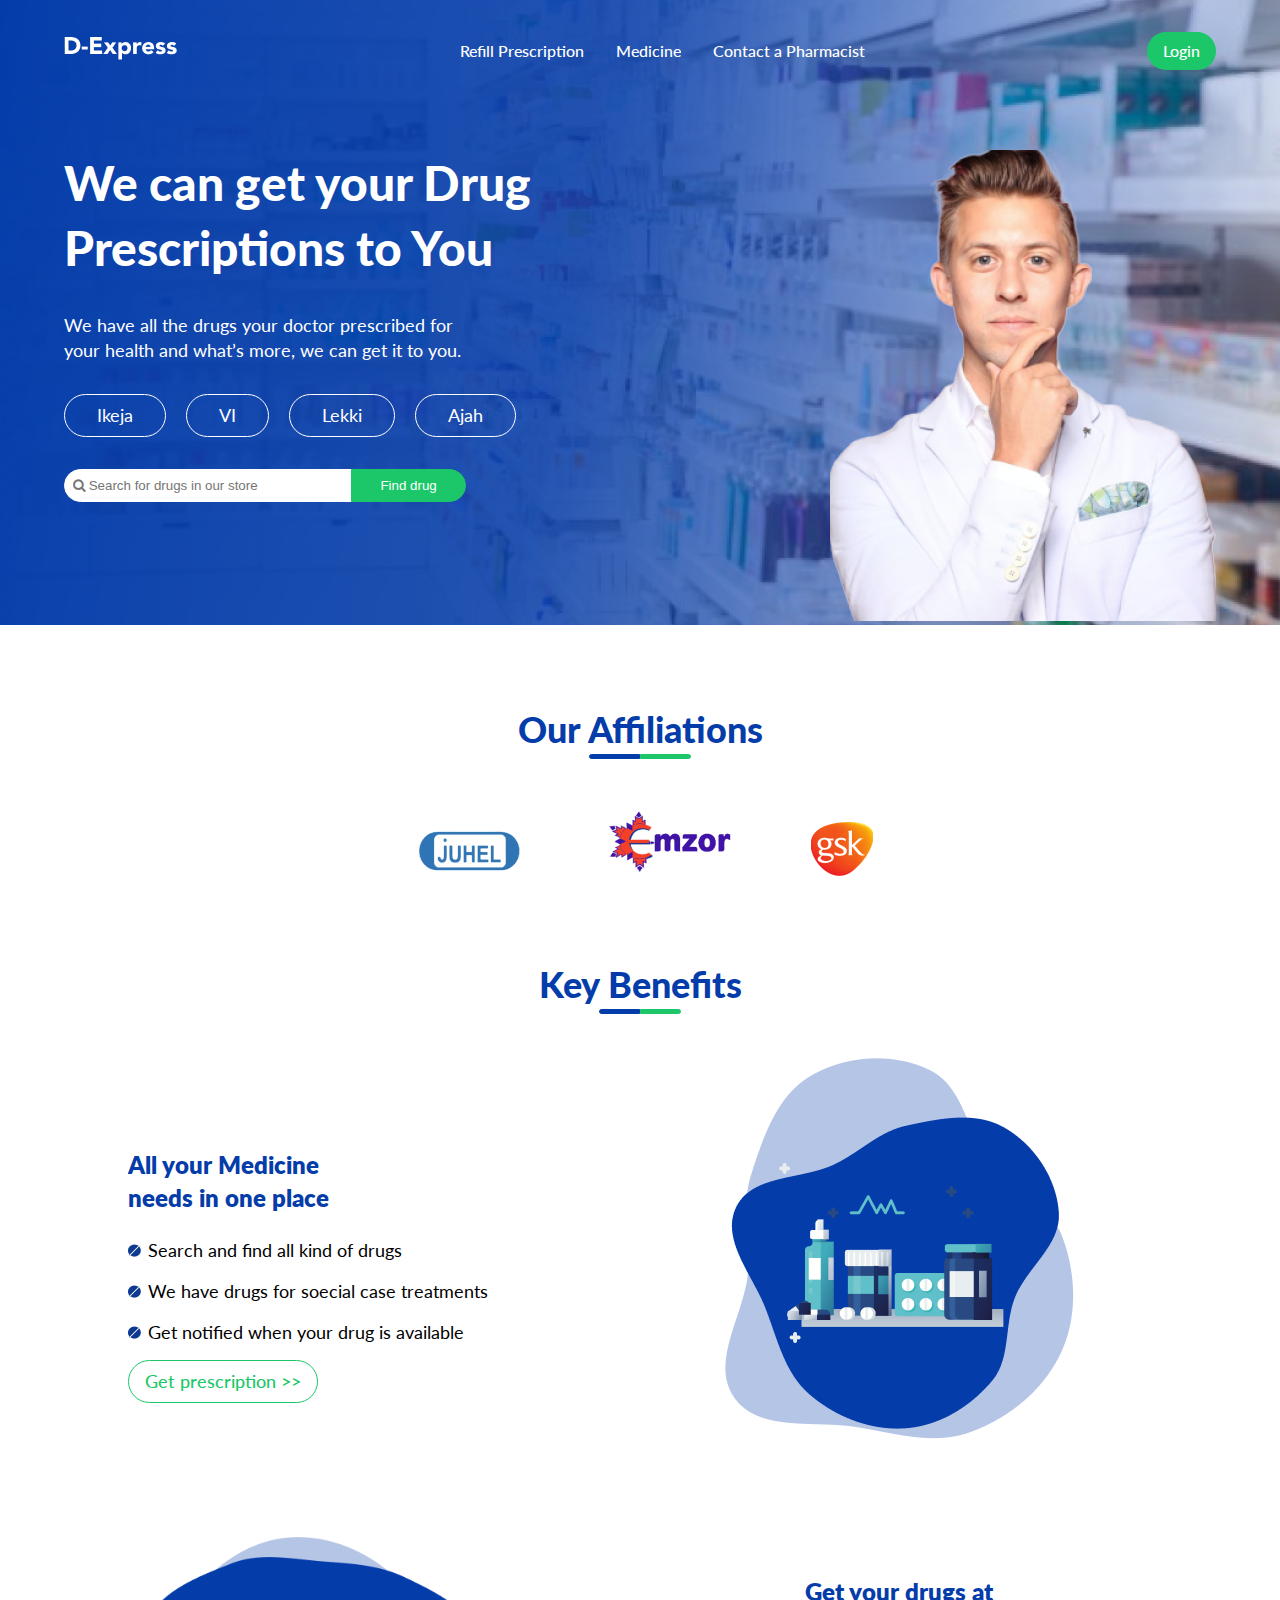
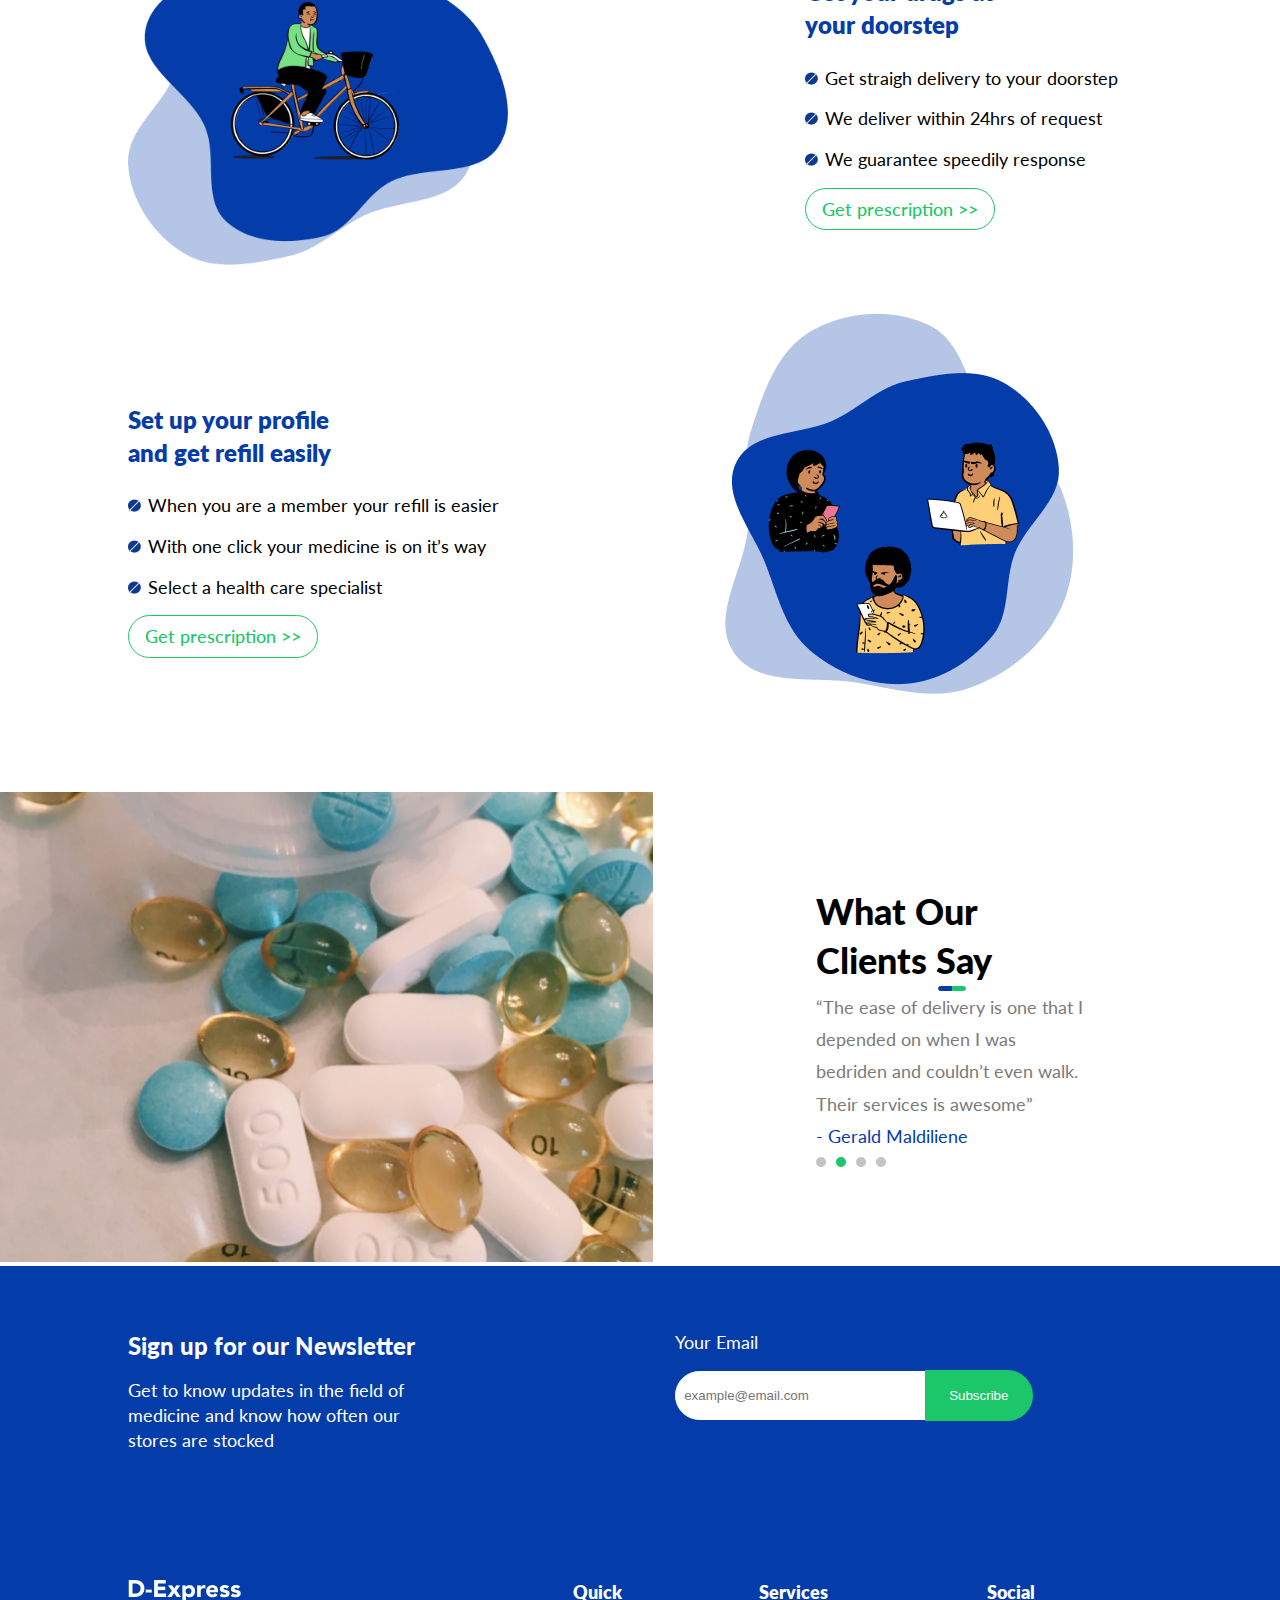
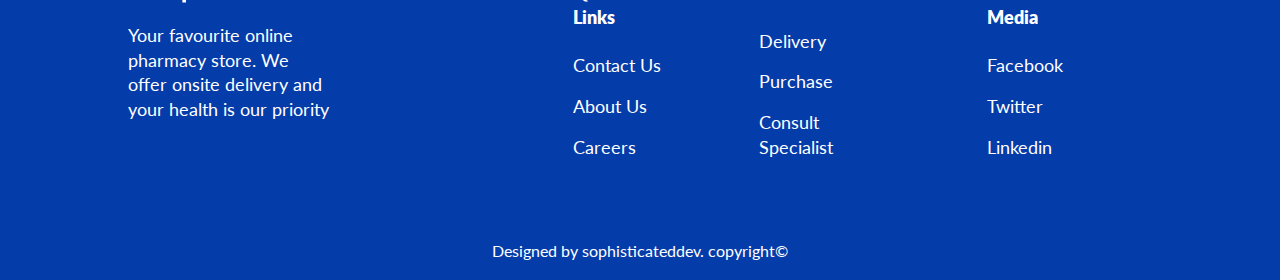
<file: index.html>
<!DOCTYPE html>
<html lang="en">
  <head>
    <meta charset="UTF-8" />
    <meta name="viewport" content="width=device-width, initial-scale=1.0" />
    <title>D-EXPRESS</title>
    <link rel="stylesheet" href="style.css" />
    <link
      rel="stylesheet"
      href="https://cdnjs.cloudflare.com/ajax/libs/font-awesome/6.7.2/css/all.min.css"
      integrity="sha512-Evv84Mr4kqVGRNSgIGL/F/aIDqQb7xQ2vcrdIwxfjThSH8CSR7PBEakCr51Ck+w+/U6swU2Im1vVX0SVk9ABhg=="
      crossorigin="anonymous"
      referrerpolicy="no-referrer"
    />
    <link
      href="https://fonts.googleapis.com/css2?family=Lato:ital,wght@0,100;0,300;0,400;0,700;0,900;1,100;1,300;1,400;1,700;1,900&display=swap"
      rel="stylesheet"
    />
    <link
      href="https://cdnjs.cloudflare.com/ajax/libs/font-awesome/4.7.0/css/font-awesome.min.css"
      rel="stylesheet"
    />
  </head>
  <body>
    <div class="container">
      <div class="headerhero">
        <header>
          <div class="logo">
            <img src="Images/Logo.png" alt="Logo" />
          </div>
          <nav>
            <li><a href="/index.html">Refill Prescription</a></li>
            <li><a href="/medicine.html">Medicine</a></li>
            <li><a href="/contact.html" >Contact a Pharmacist</a></li>
          </nav>
          <div class="btn">
            <button>Login</button>
          </div>
        </header>
        <div class="hero">
          <div class="textside">
            <h2>We can get your Drug Prescriptions to You</h2>
            <p>
              We have all the drugs your doctor prescribed for your health and
              what’s more, we can get it to you.
            </p>
            <div class="herobtn">
              <button>Ikeja</button>
              <button>VI</button>
              <button>Lekki</button>
              <button>Ajah</button>
            </div>
            <div class="heroinput">
              <input
                type="text"
                placeholder="&#xF002; Search for drugs in our store"
                style="font-family: Arial, FontAwesome"
              />
              <button>Find drug</button>
            </div>
          </div>
          <div class="imageside">
            <img src="/Images/pharmacist.png" alt="pharmacist" />
          </div>
        </div>
      </div>

    <div class="affiliations">
      <div class="topaffiliate">
        <h2>Our Affiliations</h2>
        <div class="affiliateLines">
          <hr class="line1" />
          <hr class="line2" />
        </div>
      </div>
      <div class="affiliate">
        <img src="/Images/juhel.png" alt="juhel" />
        <img src="/Images/mzor.png" alt="mzor" />
        <img src="/Images/gsk.png" alt="gsk" />
      </div>
    </div>

    <div class="keybenefits">
      <div class="topbenefit">
        <h2>Key Benefits</h2>
        <div class="keybenefitLines">
          <hr class="line1" />
          <hr class="line2" />
        </div>
    </div>
        <div class="medicine">
          <div class="medicinetext">
            <h4>All your Medicine needs in one place</h4>
            <ul>
              <li>Search and find all kind of drugs</li>
              <li>We have drugs for soecial case treatments</li>
              <li>Get notified when your drug is available</li>
            </ul>
            <button class="medicineBtn">Get prescription >></button>
          </div>
          <div class="medicineimage">
            <img src="/Images/medicine.png" alt="medicine" />
          </div>
        </div>
        <div class="doorstep">
          <div class="doorstepimg">
            <img src="/Images/doorstep.png" alt="doorstep" />
          </div>
          <div class="doorsteptext">
            <h4>Get your drugs at your doorstep</h4>
            <ul>
              <li>Get straigh delivery to your doorstep</li>
              <li>We deliver within 24hrs of request</li>
              <li>We guarantee speedily response</li>
              <button class="doorstepbtn">Get prescription >></button>
            </ul>
          </div>
        </div>
    </div>

        <div class="profile">
          <div class="profiletext">
            <h4>Set up your profile and get refill easily</h4>
            <ul>
              <li>When you are a member your refill is easier</li>
              <li>With one click your medicine is on it’s way</li>
              <li>Select a health care specialist</li>
            </ul>
            <button class="profilebtn">Get prescription >></button>
          </div>
          <div class="profileimg">
            <img src="/Images/profile.png" alt="profile" />
          </div>
        </div>

      <div class="client">
            <div class="clientImage">
                <img src="/Images/client.png" alt="Client">
            </div>
            <div class="clientText">
                <div class="topaffiliate">
                    <h2>What Our Clients Say</h2>
                    <div class="affiliateLines">
                      <hr class="line1" />
                      <hr class="line2" />
                    </div>
                  </div>
                  <div class="clientParagraph">
                    <p>“The ease of delivery is one that I depended on when I was bedriden and couldn’t even walk. Their services is awesome”</p>
                    <h5>- Gerald Maldiliene</h5>
                    <img src="/Images/dots.png" alt="dots">
                  </div>
            </div>
      </div>


      <footer>
            <div class="footerWrap">
            <div class="newsletter">
                <div class="signUp">
                    <h3>Sign up for our Newsletter</h3>
                    <p>Get to know updates in the field of medicine and know how often our stores are stocked</p>
                </div>
                <div class="email">
                    <label for="email">Your Email</label><br>
                    <input type="email" name="Email" placeholder="example@email.com">
                    <button>Subscribe</button>
                </div>
            </div>
            <div class="footLinks">
                <div class="footLeft">
                    <img src="/Images/Logo.png" alt="Logo">
                    <p>Your favourite online pharmacy store. We offer onsite delivery and your health is our priority</p>
                </div>
                <div class="footRight">
                    <div class="quickLinks">
                        <h5>Quick Links</h5>
                        <p>Contact Us</p>
                        <p>About Us</p>
                        <p>Careers</p>
                    </div>
                    <div class="quickLinks">
                        <h5>Services</h5>
                        <p>Delivery</p>
                        <p>Purchase</p>
                        <p>Consult Specialist</p>
                    </div>
                    <div class="quickLinks">
                        <h5>Social Media</h5>
                        <p>Facebook</p>
                        <p>Twitter</p>
                        <p>Linkedin</p>
                    </div>
                </div>
            </div>
            <p class="copyright">Designed by sophisticateddev. copyright©</p>
          </div>
      </footer>
    </div>
  </body>
</html>
</file>
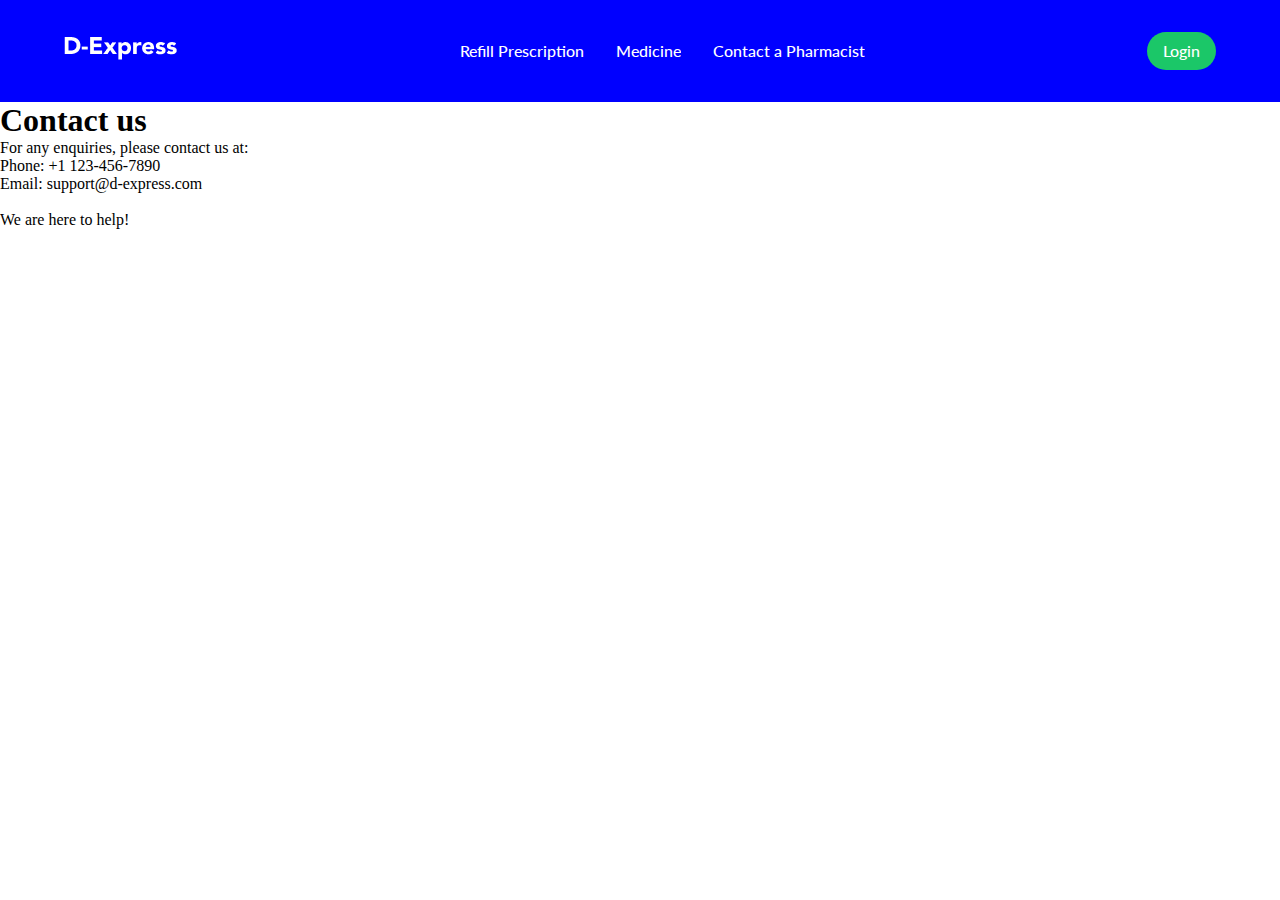
<file: contact.html>
<!DOCTYPE html>
<html lang="en">
<head>
    <meta charset="UTF-8">
    <meta name="viewport" content="width=device-width, initial-scale=1.0">
    <title>D-Express</title>
    <link rel="stylesheet" href="contact.css">
</head>
<body>
    <div class="container">
        <header>
            <div class="logo">
              <img src="Images/Logo.png" alt="Logo" />
            </div>
            <nav>
              <li><a href="/index.html">Refill Prescription</a></li>
              <li><a href="/medicine.html">Medicine</a></li>
              <li><a href="/contact.html" >Contact a Pharmacist</a></li>
            </nav>
            <div class="btn">
              <button>Login</button>
            </div>
          </header>
  
          <div class="contact">
            <h1>Contact us</h1>
            <p> For any enquiries, please contact us at: <br>
            Phone: +1 123-456-7890 <br>
            Email: support@d-express.com<br>
            <br>
            We are here to help!
            </p>
          </div>
    </div>
</body>
</html>
</file>
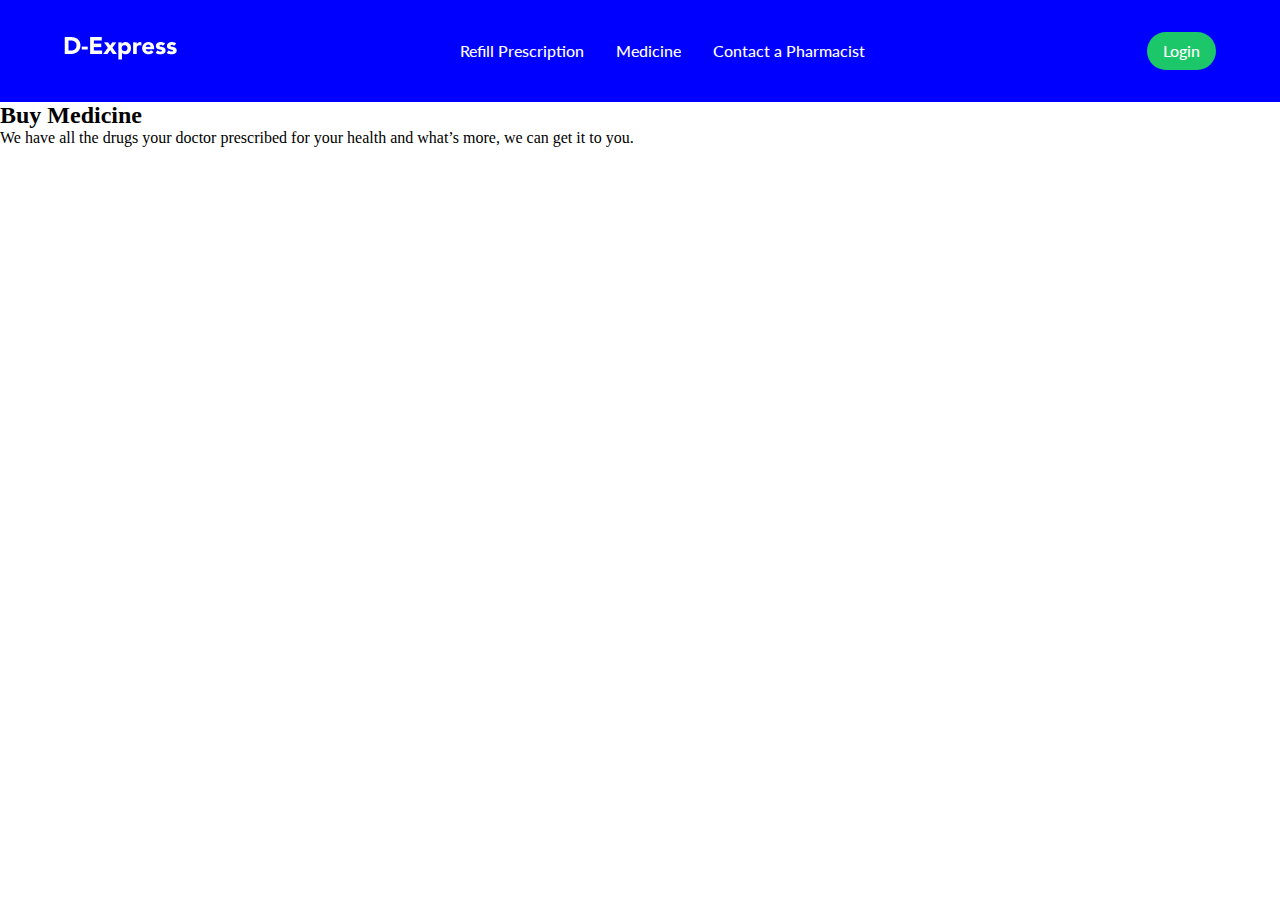
<file: medicine.html>
<!DOCTYPE html>
<html lang="en">
<head>
    <meta charset="UTF-8">
    <meta name="viewport" content="width=device-width, initial-scale=1.0">
    <title>D-Express</title>
    <link rel="stylesheet" href="medicine.css">
</head>
<body>
    <div class="container">
        <header>
            <div class="logo">
              <img src="Images/Logo.png" alt="Logo" />
            </div>
            <nav>
              <li><a href="/index.html">Refill Prescription</a></li>
              <li><a href="/medicine.html">Medicine</a></li>
              <li><a href="/contact.html" >Contact a Pharmacist</a></li>
            </nav>
            <div class="btn">
              <button>Login</button>
            </div>
          </header>

          <div class="medicine">
          <h2>Buy Medicine</h2>
          <p>
            We have all the drugs your doctor prescribed for your health and
            what’s more, we can get it to you.
          </p>
        </div>
    </div>
</body>
</html>
</file>
<file: style.css>
@import url("https://fonts.googleapis.com/css2?family=Lato:ital,wght@0,100;0,300;0,400;0,700;0,900;1,100;1,300;1,400;1,700;1,900&display=swap");

* {
  margin: 0;
  padding: 0;
  box-sizing: border-box;
  overflow-x: hidden;
}

.headerhero {
  background-image: url(/Images/Hero\ back.png);
  background-repeat: no-repeat;
  background-size: cover;
}

header {
  display: flex;
  justify-content: space-between;
  width: 90%;
  margin: auto;
  padding-top: 2rem;
  padding-bottom: 5rem;
  align-items: center;
}

nav {
  display: flex;
  gap: 2rem;
}

nav li {
  color: white;
  font-family: Lato;
  font-size: 16px;
  font-weight: 500;
  line-height: 21.86px;
  list-style-type: none;
  text-decoration: none;
}
a{
  text-decoration: none;
  color: #ffffff;
}

.btn button {
  background: #1bc768;
  font-family: Lato;
  font-size: 16px;
  font-weight: 500;
  line-height: 21.86px;
  border: none;
  border-radius: 50px;
  padding: 0.5rem 1rem;
  color: white;
  cursor: pointer;
}

.btn button:hover {
  background-color: white;
  color: #1bc768;
}

.hero {
  display: flex;
  justify-content: space-between;
  width: 90%;
  margin: auto;
}

.textside {
  width: 50%;
}

.textside h2 {
  font-family: Lato;
  font-size: 48px;
  font-weight: 900;
  line-height: 65.57px;
  color: white;
}

.textside p {
  font-family: Lato;
  font-size: 18px;
  font-weight: 400;
  line-height: 24.59px;
  color: white;
  width: 69%;
  padding: 2rem 0;
}

.heroinput input {
  width: 50%;
  padding: 0.5rem;
  border-radius: 50px 0 0 50px;
  border: 1px solid white;
}

.imageside img {
  width: 100%;
}

.herobtn {
  width: 100%;
}

.heroinput button {
  width: 20%;
  padding: 0.5rem;
  background-color: #1bc768;
  color: white;
  border: 1px solid #1bc768;
  margin-left: -5px;
  cursor: pointer;
  border-radius: 0 50px 50px 0;
  margin-top: 2rem;
}

.herobtn button {
  font-family: Lato;
  font-size: 18px;
  font-weight: 400;
  line-height: 24.59px;
  background: none;
  border: 1px solid white;
  padding: 0.5rem 2rem;
  cursor: pointer;
  color: white;
  margin-right: 1rem;
  border-radius: 50px;
}

.herobtn button:hover {
  background: white;
  color: #043caa;
}

.affiliations {
  width: 80%;
  margin: auto;
  text-align: center;
  margin-top: 5rem;
}

.topaffiliate h2 {
  font-family: Lato;
  font-size: 36px;
  font-weight: 900;
  line-height: 49.18px;
  color: #043caa;
}

.affiliateLines {
  display: flex;
  justify-content: center;
  /* padding-top: 1rem; */
  width: 50%;
  margin: auto;
}

.line1 {
  width: 10%;
  height: 5px;
  background-color: #043caa;
  border: 1px solid #043caa;
  border-radius: 50px 0 0 50px;
}
.line2 {
  width: 10%;
  height: 5px;
  background-color: #1bc768;
  border: 1px solid #1bc768;
  border-radius: 0 50px 50px 0;
}

.affiliate {
  margin-top: 3rem;
  align-items: center;
}

.affiliate img {
  margin-right: 2rem;
  margin-left: 2rem;
}

.keybenefits {
  width: 80%;
  margin: auto;
  margin-top: 5rem;
}

.keybenefits h2 {
  font-family: Lato;
  font-size: 36px;
  font-weight: 900;
  line-height: 49.18px;
  color: #043caa;
  text-align: center;
}

.keybenefitLines {
  display: flex;
  justify-content: center;
  /* padding-top: 1rem; */
  width: 40%;
  margin: auto;
}
.medicine {
  display: flex;
  justify-content: space-between;
  align-items: center;
}

.medicinetext h4 {
  font-family: Lato;
  font-size: 24px;
  font-weight: 800;
  line-height: 32.78px;
  color: #043caa;
  padding-bottom: 1.5rem;
  width: 60%;
}

.medicinetext ul {
  list-style: image url(/Images/Exclude.png);
  list-style-position: inside;
}

.medicinetext li {
  padding-bottom: 1rem;
  font-family: Lato;
  font-size: 18px;
  font-weight: 400;
  line-height: 24.59px;
  color: black;
}

.medicinetext button {
  background: none;
  color: #1bc768;
  border: 1px solid;
  font-family: Lato;
  font-size: 18px;
  font-weight: 500;
  line-height: 24.59px;
  padding: 0.5rem 1rem;
  border-radius: 50px;
  cursor: pointer;
}

.doorstep {
  display: flex;
  justify-content: space-between;
  align-items: center;
}

.doorsteptext h4 {
  font-family: Lato;
  font-size: 24px;
  font-weight: 800;
  line-height: 32.78px;
  color: #043caa;
  padding-bottom: 1.5rem;
  width: 60%;
}

.doorsteptext ul {
  list-style: image url(/Images/Exclude.png);
  list-style-position: inside;
}

.doorsteptext li {
  padding-bottom: 1rem;
  font-family: Lato;
  font-size: 18px;
  font-weight: 400;
  line-height: 24.59px;
  color: black;
}

.doorsteptext button {
  background: none;
  color: #1bc768;
  border: 1px solid;
  font-family: Lato;
  font-size: 18px;
  font-weight: 500;
  line-height: 24.59px;
  padding: 0.5rem 1rem;
  border-radius: 50px;
  cursor: pointer;
}

.profile {
  display: flex;
  justify-content: space-between;
  align-items: center;
  width: 80%;
  margin: auto;
}

.profiletext h4 {
  font-family: Lato;
  font-size: 24px;
  font-weight: 800;
  line-height: 32.78px;
  color: #043caa;
  padding-bottom: 1.5rem;
  width: 60%;
}

.profiletext ul {
  list-style: image url(/Images/Exclude.png);
  list-style-position: inside;
}

.profiletext li {
  padding-bottom: 1rem;
  font-family: Lato;
  font-size: 18px;
  font-weight: 400;
  line-height: 24.59px;
  color: black;
}

.profiletext button {
  background: none;
  color: #1bc768;
  border: 1px solid;
  font-family: Lato;
  font-size: 18px;
  font-weight: 500;
  line-height: 24.59px;
  padding: 0.5rem 1rem;
  border-radius: 50px;
  cursor: pointer;
}

.client {
  display: flex;
  align-items: center;
  width: 85%;
  justify-content: space-between;
}

.clientImage {
  width: 60%;
}

.clientImage img {
  width: 100%;
}
.medicineimage img {
  width: 100%;
}
.doorstepimg img {
  width: 100%;
}
.profileimg img {
  width: 100%;
}

.clientText {
  width: 25%;
}

.clientText p {
  font-family: Lato;
  font-size: 18px;
  font-weight: 400;
  line-height: 32.4px;
  color: #7a7a7a;
}

.clientText h5 {
  font-family: Lato;
  font-size: 18px;
  font-weight: 400;
  line-height: 32.4px;
  color: #043caa;
}
.clientText h2{
  color: #000000;
}

footer {
  background-color: #043caa;
  padding: 4rem 0 1rem;
}

.footerWrap{
  width: 80%;
  margin: auto;
}

.newsletter {
  display: flex;
  margin-bottom: 8rem;
  gap: 15rem;
}

.signUp{
  width: 30%;
}

.email{
  width: 35%;
}

.signUp h3 {
  font-family: Lato;
  font-size: 24px;
  font-weight: 900;
  line-height: 32.78px;
  color: #ffffff;
  padding-bottom: 1rem;
}

.signUp p {
  font-family: Lato;
  color: #ffffff;
  font-size: 18px;
  font-weight: 400;
  line-height: 24.59px;
}

.email label {
  font-family: Lato;
  color: #ffffff;
  font-size: 18px;
  font-weight: 400;
  line-height: 24.59px;
}

.email input {
  width: 70%;
  padding: 1rem 0.5rem;
  border-radius: 50px 0 0 50px;
  border: 1px solid white;
}

.email button {
  width: 30%;
  padding: 1rem 0.5rem;
  background-color: #1bc768;
  color: white;
  border: 2px solid #1bc768;
  margin-left: -5px;
  cursor: pointer;
  border-radius: 0 50px 50px 0;
  margin-top: 1rem;
}

.footLinks {
  display: flex;
  gap: 15rem;
}

.footRight {
  width: 50%;
  display: flex;
  gap: 6rem;
}

.footLeft p {
  font-family: Lato;
  font-size: 18px;
  font-weight: 400;
  line-height: 24.59px;
  color: #ffffff;
  padding-top: 1rem;
}

.quickLinks h5 {
  font-family: Lato;
  font-size: 18px;
  font-weight: 800;
  line-height: 24.59px;
  color: #ffffff;
  padding-bottom: 1.5rem;
}

.quickLinks p {
  font-family: Lato;
  font-size: 18px;
  font-weight: 400;
  line-height: 24.59px;
  color: #ffffff;
  padding-bottom: 1rem;
}

.footLeft{
  width: 20%;
}

.copyright{
  text-align: center;
  color: #ffffff;
  font-family: Lato;
  font-size: 16px;
  font-weight: 400;
  line-height: 24.59px;
  padding-top: 4rem;
}
.doorstepimg img{
  width: 80%
}
.clientText h2{
  color: black;
}
@media (max-width: 1024px){
  .textside {
    width: 55%;
  }

  .textside p {
    width: 95%;
  }

  .heroinput input {
    width: 70%;
  }
  
  .clientImage {
    width: 50%;
  }
  
  .clientText {
    width: 40%;
  }

  .clientText h2 {
    font-size: 33px;
  }

  .signUp{
    width: 53%;
  }
  
  .email{
    width: 40%;
  }
  
  .newsletter {
    gap: 10rem;
  }

  .footLinks {
    gap: 8rem;
  }

  .footRight {
    width: 70%;
    gap: 4rem;
  }

  .footLeft{
    width: 30%;
  }
}


@media (max-width: 768px) {
  .textside h2 {
    font-size: 38px;
    line-height: 45.57px;
}
  
  .textside p {
    font-size: 16px;
    width: 95%;
  }
  
  .heroinput input {
    width: 60%;
  }

  .heroinput button {
    width: 25%;
  }

  .textside{
    width: 65%;
  }
  .imageside{
    width: 40%;
  }

  .herobtn button {
    font-size: 16px;
    padding: 0.5rem 1.5rem;
    margin-right: 0.5rem;
  }
  .medicinetext h4{
    width: 80%;
  }
  .medicinetext li{
 font-size: 13px;
  }
  .doorsteptext h4{
    width: 80%;
  }
  .doorstep li {
    font-size: 13px;
  }
  .profiletext h4{
    width: 80%;
  } 
  .profiletext li{
    font-size: 13px;
  }

  .clientText h2{
   font-size: 13px;
  }
  .clientText p{
    font-size: 13px;
  }
  .clientText h5{
font-size: 13px;
  }
  .signUp{
    width: 75%;
  }
  
  .email{
    width: 60%;
  }
  .signUp h3{
    font-size: 16px;
  }
  .signUp p{
    font-size: 14px;
  }
  .email {
   width: 60%;
  }
  .newsletter {
    gap: 5rem;
  }

  .footLinks {
    gap: 2rem;
  }
  
  .quickLinks h5{
    font-size: 14px;
  }
  .quickLinks p{
font-size: 14px;
  }

  .footRight {
    width: 70%;
    gap: 2rem;
  }

  .footLeft{
    width: 30%;
  }
.copyright{
  font-size: 14px;
}

}

@media (max-width: 425px) {
  nav{
    display: none;

  }
  .btn {
    display: none;
  }
  .hero{
    flex-direction: column-reverse;
  }
  .textside{
    width: 100%;
    margin-top: 1rem;
  }
.imageside{
  width: 100%;
}
.heroinput input {
  width: 70%;
}

.heroinput button {
  width: 25%;
}
.headerhero{
  padding-bottom: 3rem;

}
.affiliate {
width: 50%;
margin: auto;
}

.affiliate img {
  margin-right: 0;
  margin-left: 0;
  margin-top: 2rem;
}
.medicine {
  flex-direction: column;
}
.medicinetext {
  width: 100%;
  margin-top: 2rem;
}

.medicinetext h4{
  width: 60%;
}
.medicineimage {
  width: 100%;
}
.medicinetext li {
  font-size: 17px;
}
.doorstep {
  flex-direction: column-reverse;
}
.doorsteptext {
  width: 100%;
  margin-top: 2rem;
}

.doorsteptext h4{
  width: 60%;
}
.doorstepimg  {
  width: 100%;
}
.doorsteptext li {
  font-size: 17px;
}
.profile{
flex-direction: column;
}
.profiletext {
width: 100%;
margin-top: 2rem;
}
.profileimg {
width: 100%;
}
.profiletext h4{
  width: 70%;
}
.profiletext li {
  font-size: 17px;
}
.client {
  flex-direction: column;
}
.clientImage {
  width: 100%;
}
.clientText {
  width: 80%;
  margin: auto;

}
/* .clientText h2 {
  width: 80%;
  margin: auto;
  font-size: 22px;
} */

.clientText p {
font-size: 18px;
}
.clientText h5{
font-size: 18px;
}
footer{
 margin-top: 2rem;

}
.newsletter{
  flex-direction: column;
}
.signUp {
  width: 100%;
}
.email{
  width: 100%;
}
.newsletter {
  margin-bottom: 4rem;
}
.footLinks {
  flex-direction: column;
}
.footLeft {
  width: 100%;
}
.footRight {
  width: 100%;
display: block;
}
.signUp h3 {
  font-size: 24px;
}
.sigUp p {
  font-size: 18px;
}
.email label {
  font-size: 18px;
}
.footLeft p{
  font-size: 18px;
}
.quickLinks h5{
  font-size: 18px;
}
.quickLinks p {
font-size: 18px;
}

.quickLinks {
  margin-bottom: 1rem;
}
.copyright{
  font-size: 18px;

}






}
</file>
<file: contact.css>
@import url("https://fonts.googleapis.com/css2?family=Lato:ital,wght@0,100;0,300;0,400;0,700;0,900;1,100;1,300;1,400;1,700;1,900&display=swap");

* {
  margin: 0;
  padding: 0;
  box-sizing: border-box;
  overflow-x: hidden;
}

header {
    display: flex;
    justify-content: space-between;
    width: 100%;
    margin: auto;
    padding: 2rem 4rem;
    align-items: center;
    background-color: blue;
  }
  
  nav {
    display: flex;
    gap: 2rem;
  }
  
  nav li {
    color: white;
    font-family: Lato;
    font-size: 16px;
    font-weight: 500;
    line-height: 21.86px;
    list-style-type: none;
  }
  a{
    text-decoration: none;
  color: white;
  }
  
  .btn button {
    background: #1bc768;
    font-family: Lato;
    font-size: 16px;
    font-weight: 500;
    line-height: 21.86px;
    border: none;
    border-radius: 50px;
    padding: 0.5rem 1rem;
    color: white;
    cursor: pointer;
  }
  
  .btn button:hover {
    background-color: white;
    color: #1bc768;
  }
</file>
<file: medicine.css>
@import url("https://fonts.googleapis.com/css2?family=Lato:ital,wght@0,100;0,300;0,400;0,700;0,900;1,100;1,300;1,400;1,700;1,900&display=swap");

* {
  margin: 0;
  padding: 0;
  box-sizing: border-box;
  overflow-x: hidden;
}



header {
    display: flex;
    justify-content: space-between;
    width: 100%;
    margin: auto;
    padding: 2rem 4rem;
    align-items: center;
    background-color: blue;
  }
  
  nav {
    display: flex;
    gap: 2rem;
  }
  
  nav li  {
    color: white;
    font-family: Lato;
    font-size: 16px;
    font-weight: 500;
    line-height: 21.86px;
    list-style-type: none;
    text-decoration: none;
  }
  a{
    text-decoration: none;
    color: white;
  }
  
  .btn button {
    background: #1bc768;
    font-family: Lato;
    font-size: 16px;
    font-weight: 500;
    line-height: 21.86px;
    border: none;
    border-radius: 50px;
    padding: 0.5rem 1rem;
    color: white;
    cursor: pointer;
  }
  
  .btn button:hover {
    background-color: white;
    color: #1bc768;
  }
</file>
